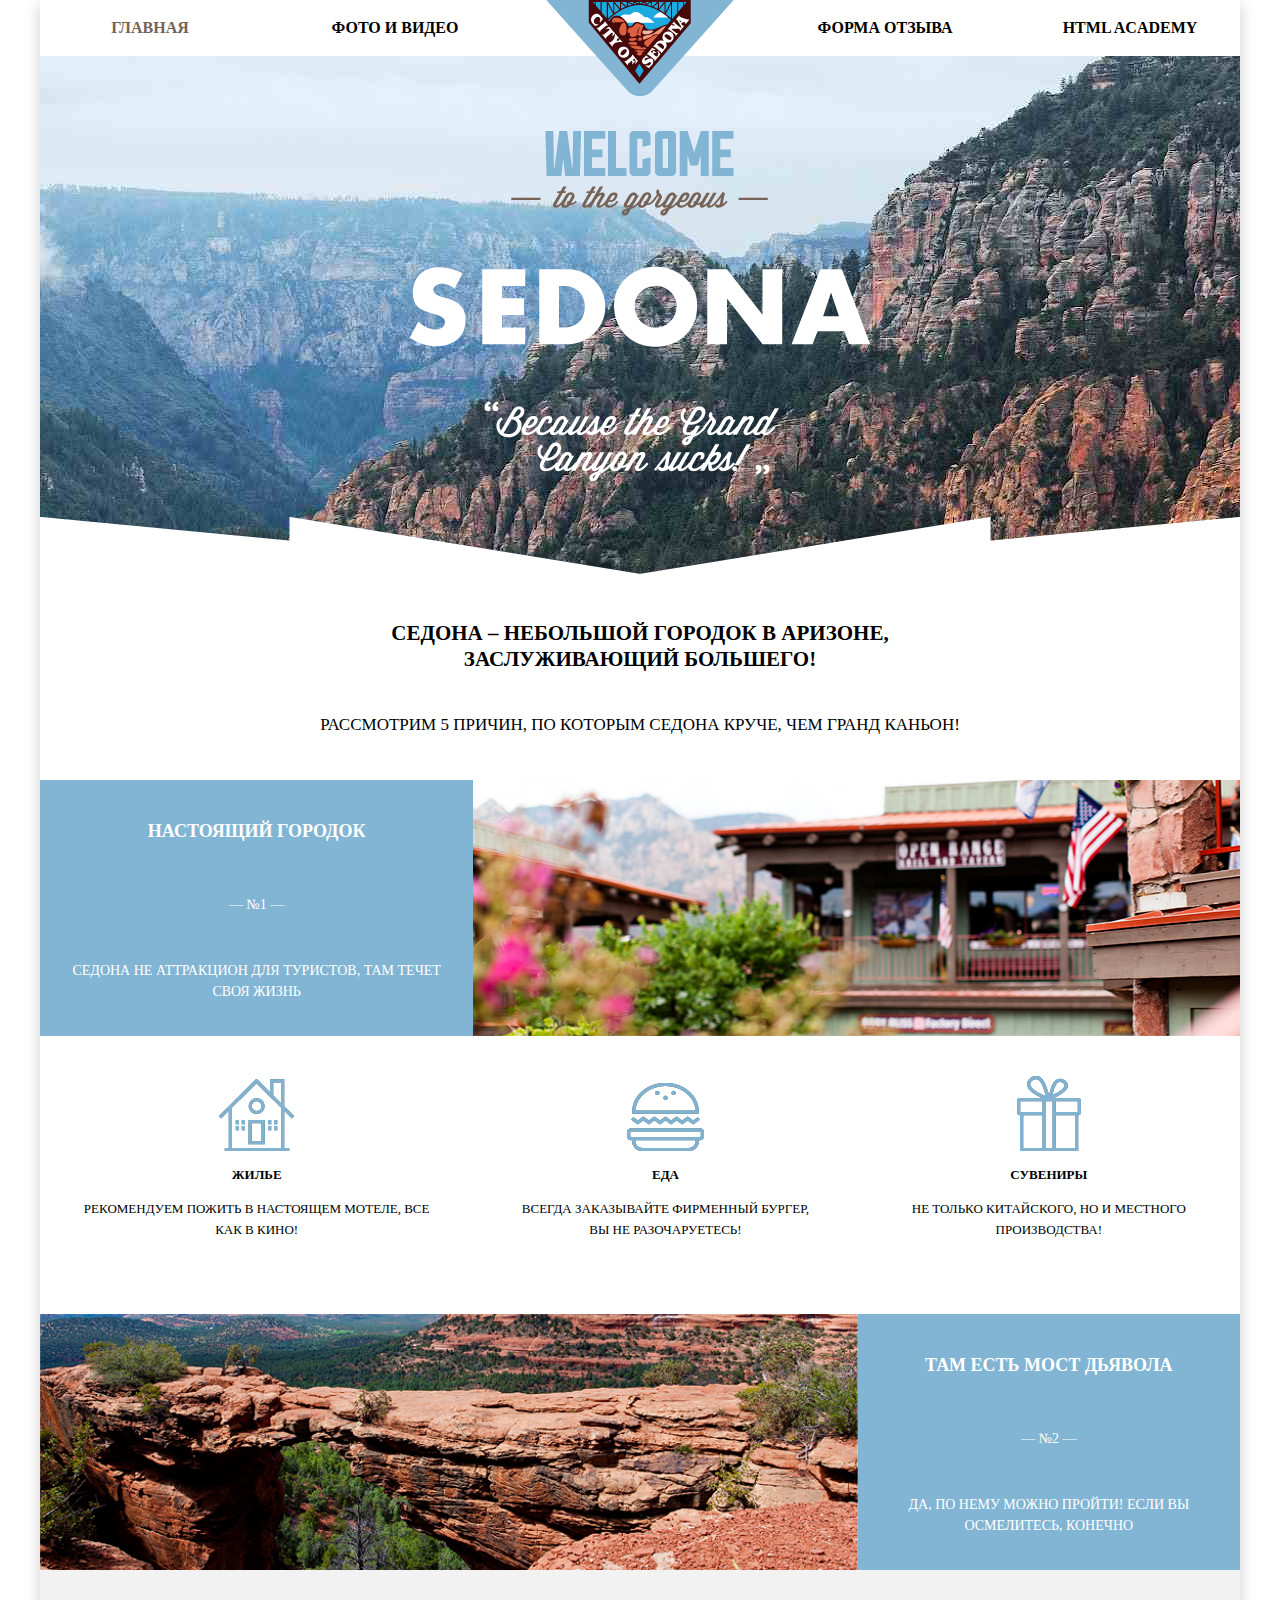
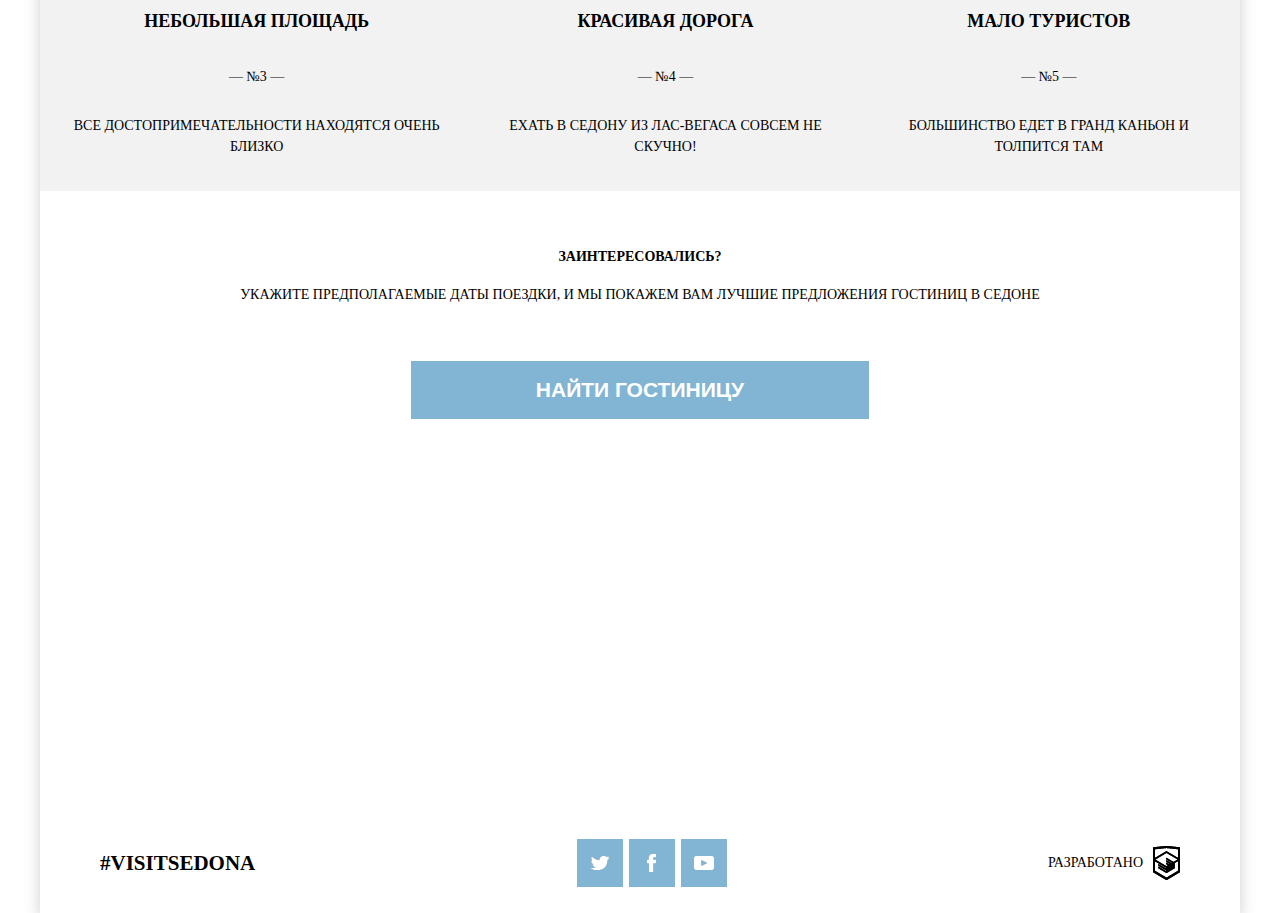
<file: site/index.html>
<!DOCTYPE html>
<html lang="ru">
<head>
    <meta charset="UTF-8">
    <title>Главная</title>
    <meta name="viewport" content="width=device-width,initial-scale=1">
    <link rel="stylesheet" href="styles/normalize.css">
    <link rel="stylesheet" href="styles/style.css">
</head>
<body>
    <div class="pageContainer">
        <header class="pageHeader">

            <h1 class="visuallyHidden">Седона</h1>

            <nav class="mainNav mainNav_closed mainNav_nojs">
                <button class="mainNav__toggle" type="button">Открыть меню</button>

                <ul class="mainNav__items">
                    <li class="mainNav__item mainNav__item_active">
                        <a class="mainNav__link">Главная</a>
                    </li>
                    <li class="mainNav__item">
                        <a class="mainNav__link" href="photovideo.html">Фото и видео</a>
                    </li>

                    <li class="mainNav__item_empty"></li>

                    <li class="mainNav__item">
                        <a class="mainNav__link" href="userform.html">Форма отзыва</a>
                    </li>
                    <li class="mainNav__item">
                        <a class="mainNav__link" href="https://htmlacademy.ru">HTML Academy</a>
                    </li>
                </ul>
            </nav>

            <div class="pageHeader__logo pageHeader__logo_decor">
                <picture>
                    <source media="(min-width: 1200px)" srcset="img/logotype-desktop.svg">
                    <img src="img/logotyle-mobile.svg" alt="Седона">
                </picture>
            </div>

            <div class="intro intro_index">
                <img class="intro__textSvg intro__textSvg_index" src="img/text-index.svg" width="282">
                <div class="intro__triangleSvg"></div>
            </div>

            <div class="mainTitle mainTitle_decor">
                <p class="mainTitle__title">Седона &ndash; небольшой городок в Аризоне, заслуживающий большего!</p>
                <p>Рассмотрим 5 причин, по которым Седона круче, чем Гранд Каньон!</p>
            </div>

        </header>


        <main class="pageMain">

            <div class="pageContent">

                <div class="reason__mobileDecorImg reason__mobileDecorImg_decor">
                    <!--<img src="img/white-triangle.png" width="320" height="37">-->
                    <!--<img src="img/intro-triangle.svg" width="">-->
                </div>

                <div class="reason reason_decor reason_blue reason_1">
                    <p class="reason__title">Настоящий городок</p>
                    <p>&mdash; &numero;1 &mdash;</p>
                    <p>Седона не аттракцион для туристов, там течет своя жизнь</p>
                </div>

                <div class="photoCity"></div>


                <div class="advantage advantage_house">
                    <img class="advantage__img" src="img/icon-house.svg" alt="Жилье" width="39" height="37">
                    <div class="advantage__desc">
                        <p class="advantage__title">Жилье</p>
                        <p class="advantage__text">Рекомендуем пожить в настоящем мотеле, все как в кино!</p>
                    </div>
                </div>

                <div class="advantage advantage_food">
                    <img class="advantage__img" src="img/icon-burger.svg" alt="Еда" width="40" height="35">
                    <div class="advantage__desc">
                        <p class="advantage__title">Еда</p>
                        <p class="advantage__text">Всегда заказывайте фирменный бургер, вы не разочаруетесь!</p>
                    </div>
                </div>

                <div class="advantage advantage_souvenirs">
                    <img class="advantage__img" src="img/icon-gift.svg" alt="Сувениры" width="32" height="38">
                    <div class="advantage__desc">
                        <p class="advantage__title">Сувениры</p>
                        <p class="advantage__text">Не только китайского, но и местного производства!</p>
                    </div>
                </div>


                <div class="reason reason_decor reason_blue reason_2">
                    <p class="reason__title">Там есть мост дьявола</p>
                    <p class="reason__number">&mdash; &numero;2 &mdash;</p>
                    <p class="reason__text">Да, по нему можно пройти! Если вы осмелитесь, конечно</p>
                </div>

                <div class="photoNature"></div>

                <div class="reason reason_decor reason_grey reason_3">
                    <p class="reason__title">Небольшая площадь</p>
                    <p class="reason__number">&mdash; &numero;3 &mdash;</p>
                    <p class="reason__text">Все достопримечательности находятся очень близко</p>
                </div>

                <div class="reason reason_decor reason_grey reason_4">
                    <p class="reason__title">Красивая дорога</p>
                    <p class="reason__number">&mdash; &numero;4 &mdash;</p>
                    <p class="reason__text">Ехать в Седону из Лас-Вегаса совсем не скучно!</p>
                </div>

                <div class="reason reason_decor reason_grey reason_5">
                    <p class="reason__title">Мало туристов</p>
                    <p class="reason__number">&mdash; &numero;5 &mdash;</p>
                    <p class="reason__text">Большинство едет в Гранд Каньон и толпится там</p>
                </div>

            </div>

            <div class="searchHotel">
                <div class="searchHotelDesc">
                    <p class="searchHotelDesc__title">Заинтересовались?</p>
                    <p>Укажите предполагаемые даты поездки, и мы покажем вам лучшие предложения гостиниц в Седоне</p>
                </div>

                <button class="btn btn_searchHotel">Найти гостиницу</button>

                <div class="sedonaMap">
                    <iframe src="https://www.google.com/maps/embed?pb=!1m18!1m12!1m3!1d419485.0945274614!2d-112.07349102618355!3d34.7750526996172!2m3!1f0!2f0!3f0!3m2!1i1024!2i768!4f13.1!3m3!1m2!1s0x872da132f942b00d%3A0x5548c523fa6c8efd!2sSedona%2C+AZ+86336%2C+USA!5e0!3m2!1sen!2sru!4v1525953535114" width="320" height="350" frameborder="0" style="border:0" allowfullscreen></iframe>
                </div>

            </div>

        </main>


        <footer class="pageFooter">
            <a class="visitsedonaHashtag" href="#">#visitsedona</a>

            <div class="social">
                <a class="socialLink socialLink_twitter" href="http://twitter.com">twitter</a>
                <a class="socialLink socialLink_facebook" href="https://www.facebook.com">facebook</a>
                <a class="socialLink socialLink_youtube" href="https://www.youtube.com/">youtube</a>
            </div>

            <div class="footerMadeBy">
                <p class="footerMadeBy__text">Разработано</p>

                <svg class="footerMadeBy__logo" xmlns="http://www.w3.org/2000/svg"
                     xmlns:xlink="http://www.w3.org/1999/xlink"
                     width="27px" height="34px" viewBox="0 0 27 34">
                    <filter filterUnits="objectBoundingBox" x="0.00" y="0.00" width="100.00" height="100.00" id="filter0">
                        <feFlood flood-color="rgb(0,0,0)" result="coFloodOut1"/>
                        <feComposite in="coFloodOut1" in2="SourceAlpha" operator="in" result="coOverlay1"/>
                        <feBlend in="coOverlay1" in2="SourceGraphic" mode="normal" result="colorOverlay1"/>
                    </filter>

                    <filter filterUnits="objectBoundingBox" x="0.00" y="0.00" width="100.00" height="100.00" id="filterHover">
                        <feFlood flood-color="rgb(130,181,211)" result="coFloodOut1"/>
                        <feComposite in="coFloodOut1" in2="SourceAlpha" operator="in" result="coOverlay1"/>
                        <feBlend in="coOverlay1" in2="SourceGraphic" mode="normal" result="colorOverlay1"/>
                    </filter>
                    <filter filterUnits="objectBoundingBox" x="0.00" y="0.00" width="100.00" height="100.00" id="filterDown">
                        <feFlood flood-color="rgb(220,220,220)" result="coFloodOut1"/>
                        <feComposite in="coFloodOut1" in2="SourceAlpha" operator="in" result="coOverlay1"/>
                        <feBlend in="coOverlay1" in2="SourceGraphic" mode="normal" result="colorOverlay1"/>
                    </filter>

                    <image x="0" y="0" width="27" height="34" filter="url(#filter0)" xlink:href="[data-uri]" />
                </svg>
            </div>
        </footer>

    </div>


    <!-- script for open/close mobile menu -->
    <script>
        var navMain = document.querySelector('.mainNav');
        var navToggle = document.querySelector('.mainNav__toggle');

        navMain.classList.remove('mainNav_nojs');

        navToggle.addEventListener('click', function() {
            if (navMain.classList.contains('mainNav_closed')) {
                navMain.classList.remove('mainNav_closed');
                navMain.classList.add('mainNav_opened');
            } else {
                navMain.classList.add('mainNav_closed');
                navMain.classList.remove('mainNav_opened');
            }
        });
    </script>

</body>
</html>
</file>
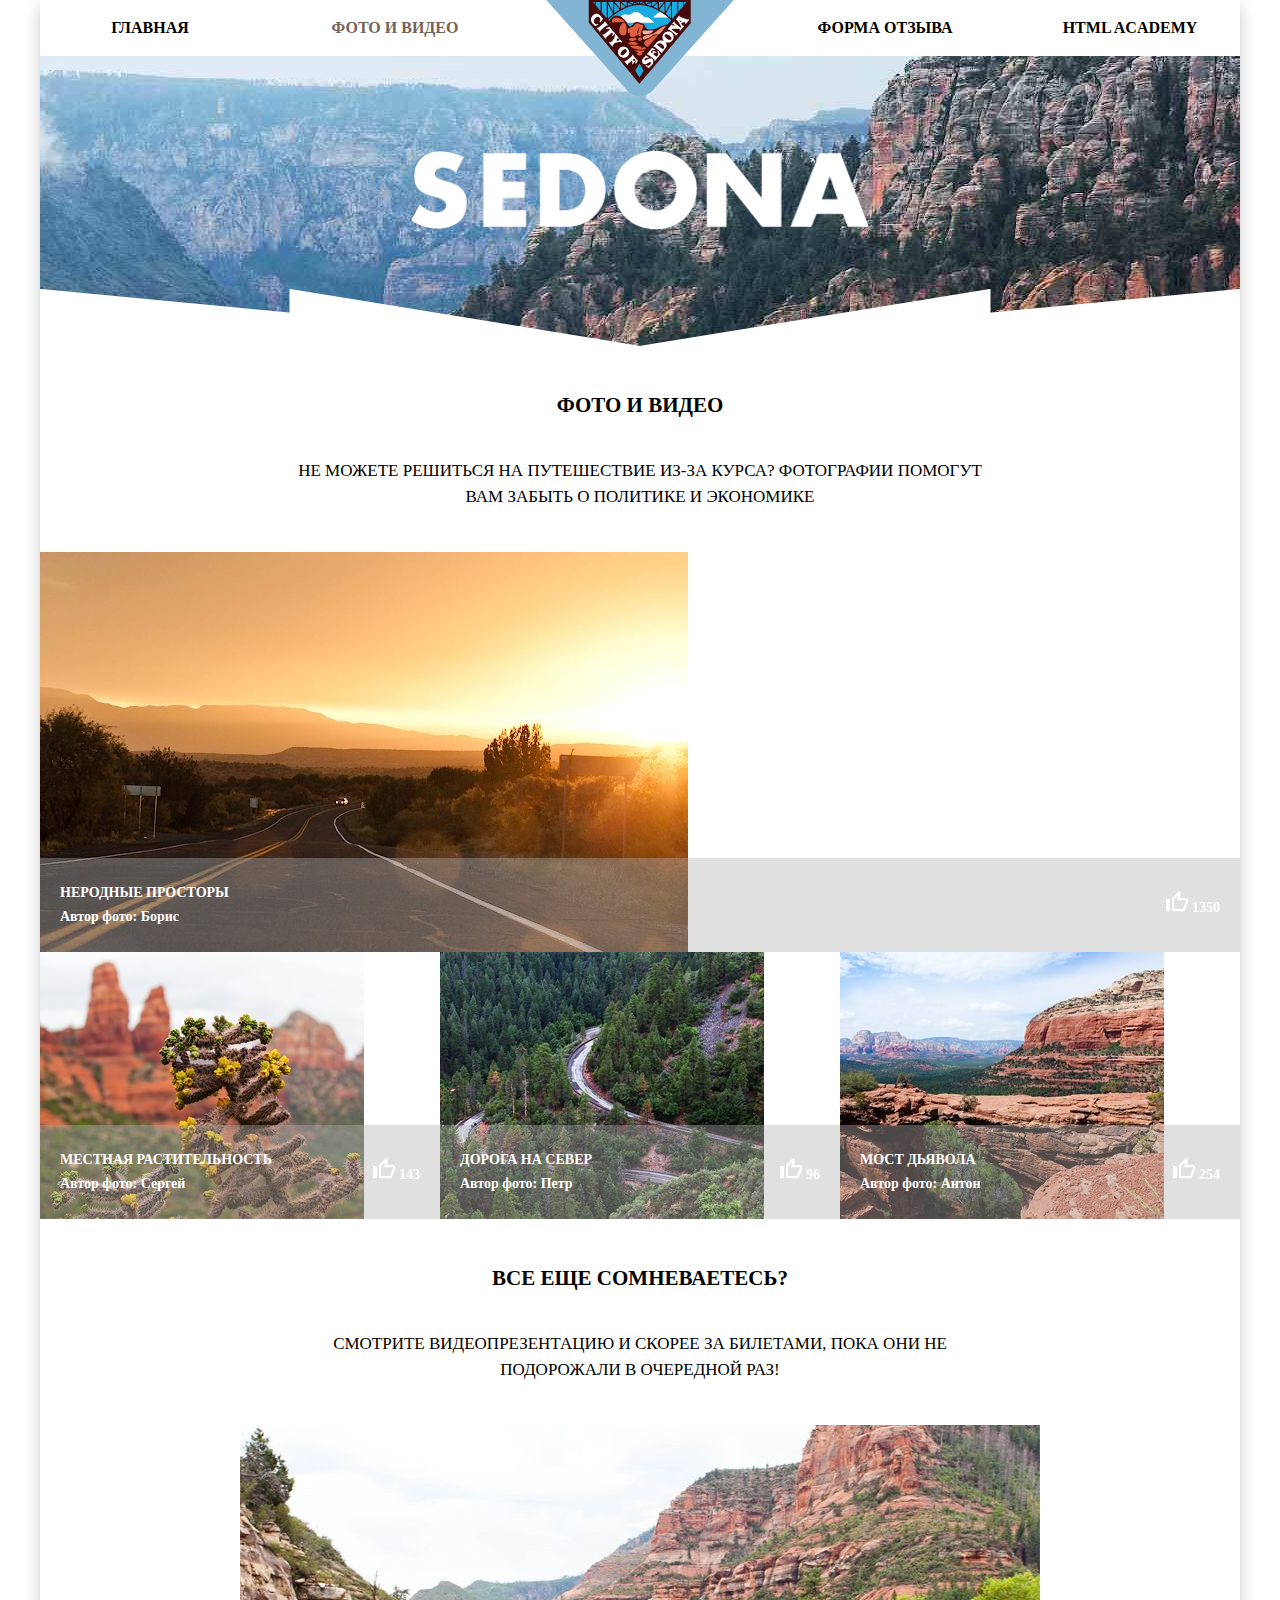
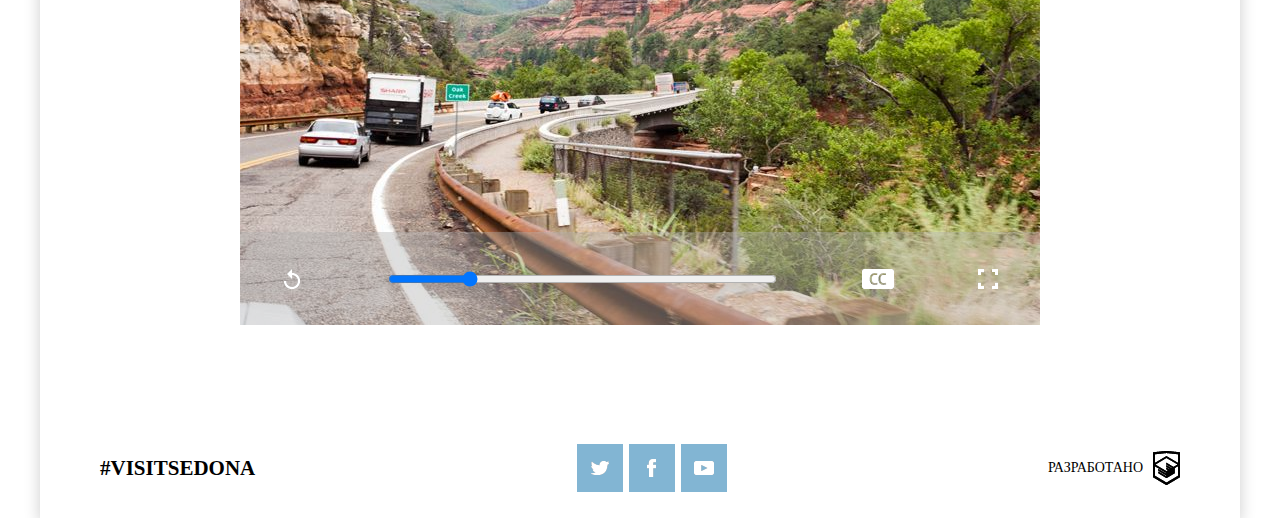
<file: site/photovideo.html>
<!DOCTYPE html>
<html lang="ru">
<head>
    <meta charset="UTF-8">
    <title>Фото и видео</title>
    <meta name="viewport" content="width=device-width,initial-scale=1">
    <link rel="stylesheet" href="styles/normalize.css">
    <link rel="stylesheet" href="styles/style.css">
</head>
<body>
<div class="pageContainer">
    <header class="pageHeader">

        <h1 class="visuallyHidden">Фото и видео Седона</h1>

        <nav class="mainNav mainNav_opened mainNav_nojs">
            <button class="mainNav__toggle" type="button">Открыть меню</button>

            <ul class="mainNav__items">
                <li class="mainNav__item">
                    <a class="mainNav__link" href="index.html">Главная</a>
                </li>
                <li class="mainNav__item mainNav__item_active">
                    <a class="mainNav__link">Фото и видео</a>
                </li>

                <li class="mainNav__item_empty"></li>

                <li class="mainNav__item">
                    <a class="mainNav__link" href="userform.html">Форма отзыва</a>
                </li>
                <li class="mainNav__item">
                    <a class="mainNav__link" href="https://htmlacademy.ru">HTML Academy</a>
                </li>
            </ul>
        </nav>

        <div class="pageHeader__logo pageHeader__logo_decor">
            <picture>
                <source media="(min-width: 1200px)" srcset="img/logotype-desktop.svg">
                <img src="img/logotyle-mobile.svg" alt="Седона">
            </picture>
        </div>

        <div class="intro intro_otherPages">
            <img class="intro__textSvg intro__textSvg_otherPages" src="img/text-sedona.svg" width="229">
            <div class="intro__triangleSvg"></div>
        </div>

        <div class="mainTitle mainTitle_decor">
            <p class="mainTitle__title">Фото и видео</p>
            <p>Не можете решиться на путешествие из-за курса? Фотографии помогут вам забыть о политике и экономике</p>
        </div>

    </header>


    <main class="pageMain">

        <div class="photoSet">

            <div class="photoExemplar photoExemplar_large">
                <div class="photoExemplar__photo photoExemplar__photo_large">
                    <picture class="photoExemplar__photo">
                        <source media="(min-width: 768px)" srcset="img/photo-1-tablet.jpg">
                        <source media="(min-width: 1200px)" srcset="img/photo-1-desktop.jpg">
                        <img src="img/photo-1-mobile.jpg" alt="">
                    </picture>
                </div>
                <div class="photoExemplar__info">
                    <div>
                        <p class="photoExemplar__title">Неродные просторы</p>
                        <p class="photoExemplar__author">Автор фото: Борис</p>
                    </div>
                    <div class="photoExemplar__likes">
                        <picture>
                            <source media="(min-width: 1200px)" srcset="img/like-icon.svg">
                            <img src="img/like-icon-grey.svg" alt="">
                        </picture>

                        1350
                    </div>
                </div>
            </div>

            <div class="photoExemplar">
                <div class="photoExemplar__photo">
                    <picture class="photoExemplar__photo">
                        <source media="(min-width: 768px)" srcset="img/photo-2-tablet.jpg">
                        <source media="(min-width: 1200px)" srcset="img/photo-2-desktop.jpg">
                        <img src="img/photo-2-mobile.jpg" alt="">
                    </picture>
                </div>
                <div class="photoExemplar__info">
                    <div>
                        <p class="photoExemplar__title">Местная растительность</p>
                        <p class="photoExemplar__author">Автор фото: Сергей</p>
                    </div>
                    <div class="photoExemplar__likes">
                        <picture>
                            <source media="(min-width: 1200px)" srcset="img/like-icon.svg">
                            <img src="img/like-icon-grey.svg" alt="">
                        </picture>
                        143
                    </div>
                </div>
            </div>

            <div class="photoExemplar">
                <div class="photoExemplar__photo">
                    <picture class="photoExemplar__photo">
                        <source media="(min-width: 768px)" srcset="img/photo-3-tablet.jpg">
                        <source media="(min-width: 1200px)" srcset="img/photo-3-desktop.jpg">
                        <img src="img/photo-3-mobile.jpg" alt="">
                    </picture>
                </div>
                <div class="photoExemplar__info">
                    <div>
                        <p class="photoExemplar__title">Дорога на север</p>
                        <p class="photoExemplar__author">Автор фото: Петр</p>
                    </div>
                    <div class="photoExemplar__likes">
                        <picture>
                            <source media="(min-width: 1200px)" srcset="img/like-icon.svg">
                            <img src="img/like-icon-grey.svg" alt="">
                        </picture>
                        96
                    </div>
                </div>
            </div>

            <div class="photoExemplar">
                <div class="photoExemplar__photo">
                    <picture class="photoExemplar__photo">
                        <source media="(min-width: 768px)" srcset="img/photo-4-tablet.jpg">
                        <source media="(min-width: 1200px)" srcset="img/photo-4-desktop.jpg">
                        <img src="img/photo-4-mobile.jpg" alt="">
                    </picture>
                </div>
                <div class="photoExemplar__info">
                    <div>
                        <p class="photoExemplar__title">Мост дьявола</p>
                        <p class="photoExemplar__author">Автор фото: Антон</p>
                    </div>
                    <div class="photoExemplar__likes">
                        <picture>
                            <source media="(min-width: 1200px)" srcset="img/like-icon.svg">
                            <img src="img/like-icon-grey.svg" alt="">
                        </picture>
                        254
                    </div>
                </div>
            </div>

        </div>

        <div class="seeVideo">
            <div class="mainTitle mainTitle_decor">
                <p class="mainTitle__title">Все еще сомневаетесь?</p>
                <p>Смотрите видеопрезентацию и скорее за билетами, пока они не подорожали в очередной раз!</p>
            </div>

            <div class="videoPresentation">
                <div class="videoPresentation__video">
                    <video src="" width="320" height="201" poster="img/video-desktop.jpg"></video>
                </div>

                <div class="videoControls videoControls_decor">
                    <input class="videoControls__bar" type="range" id="volumeBar" min="0" max="1" step="0.1" value="0.2">
                    <button class="videoControls__button videoControls__button_replay" type="button" id="replay"></button>
                    <button class="videoControls__button videoControls__button_subtitles" type="button" id="subtitles"></button>
                    <button class="videoControls__button videoControls__button_fullscreen" type="button" id="fullscreen"></button>
                </div>
            </div>

        </div>

    </main>


    <footer class="pageFooter">
        <a class="visitsedonaHashtag" href="#">#visitsedona</a>

        <div class="social">
            <a class="socialLink socialLink_twitter" href="http://twitter.com">twitter</a>
            <a class="socialLink socialLink_facebook" href="https://www.facebook.com">facebook</a>
            <a class="socialLink socialLink_youtube" href="https://www.youtube.com/">youtube</a>
        </div>

        <div class="footerMadeBy">
            <p class="footerMadeBy__text">Разработано</p>

            <svg class="footerMadeBy__logo" xmlns="http://www.w3.org/2000/svg"
                 xmlns:xlink="http://www.w3.org/1999/xlink"
                 width="27px" height="34px" viewBox="0 0 27 34">
                <filter filterUnits="objectBoundingBox" x="0.00" y="0.00" width="100.00" height="100.00" id="filter0">
                    <feFlood flood-color="rgb(0,0,0)" result="coFloodOut1"/>
                    <feComposite in="coFloodOut1" in2="SourceAlpha" operator="in" result="coOverlay1"/>
                    <feBlend in="coOverlay1" in2="SourceGraphic" mode="normal" result="colorOverlay1"/>
                </filter>

                <filter filterUnits="objectBoundingBox" x="0.00" y="0.00" width="100.00" height="100.00" id="filterHover">
                    <feFlood flood-color="rgb(130,181,211)" result="coFloodOut1"/>
                    <feComposite in="coFloodOut1" in2="SourceAlpha" operator="in" result="coOverlay1"/>
                    <feBlend in="coOverlay1" in2="SourceGraphic" mode="normal" result="colorOverlay1"/>
                </filter>
                <filter filterUnits="objectBoundingBox" x="0.00" y="0.00" width="100.00" height="100.00" id="filterDown">
                    <feFlood flood-color="rgb(220,220,220)" result="coFloodOut1"/>
                    <feComposite in="coFloodOut1" in2="SourceAlpha" operator="in" result="coOverlay1"/>
                    <feBlend in="coOverlay1" in2="SourceGraphic" mode="normal" result="colorOverlay1"/>
                </filter>

                <image x="0" y="0" width="27" height="34" filter="url(#filter0)" xlink:href="[data-uri]" />
            </svg>
        </div>
    </footer>

</div>


<!-- script for open/close mobile menu -->
<script>
    var navMain = document.querySelector('.mainNav');
    var navToggle = document.querySelector('.mainNav__toggle');

    navMain.classList.remove('mainNav_nojs');

    navToggle.addEventListener('click', function() {
        if (navMain.classList.contains('mainNav_closed')) {
            navMain.classList.remove('mainNav_closed');
            navMain.classList.add('mainNav_opened');
        } else {
            navMain.classList.add('mainNav_closed');
            navMain.classList.remove('mainNav_opened');
        }
    });
</script>

</body>
</html>
</file>
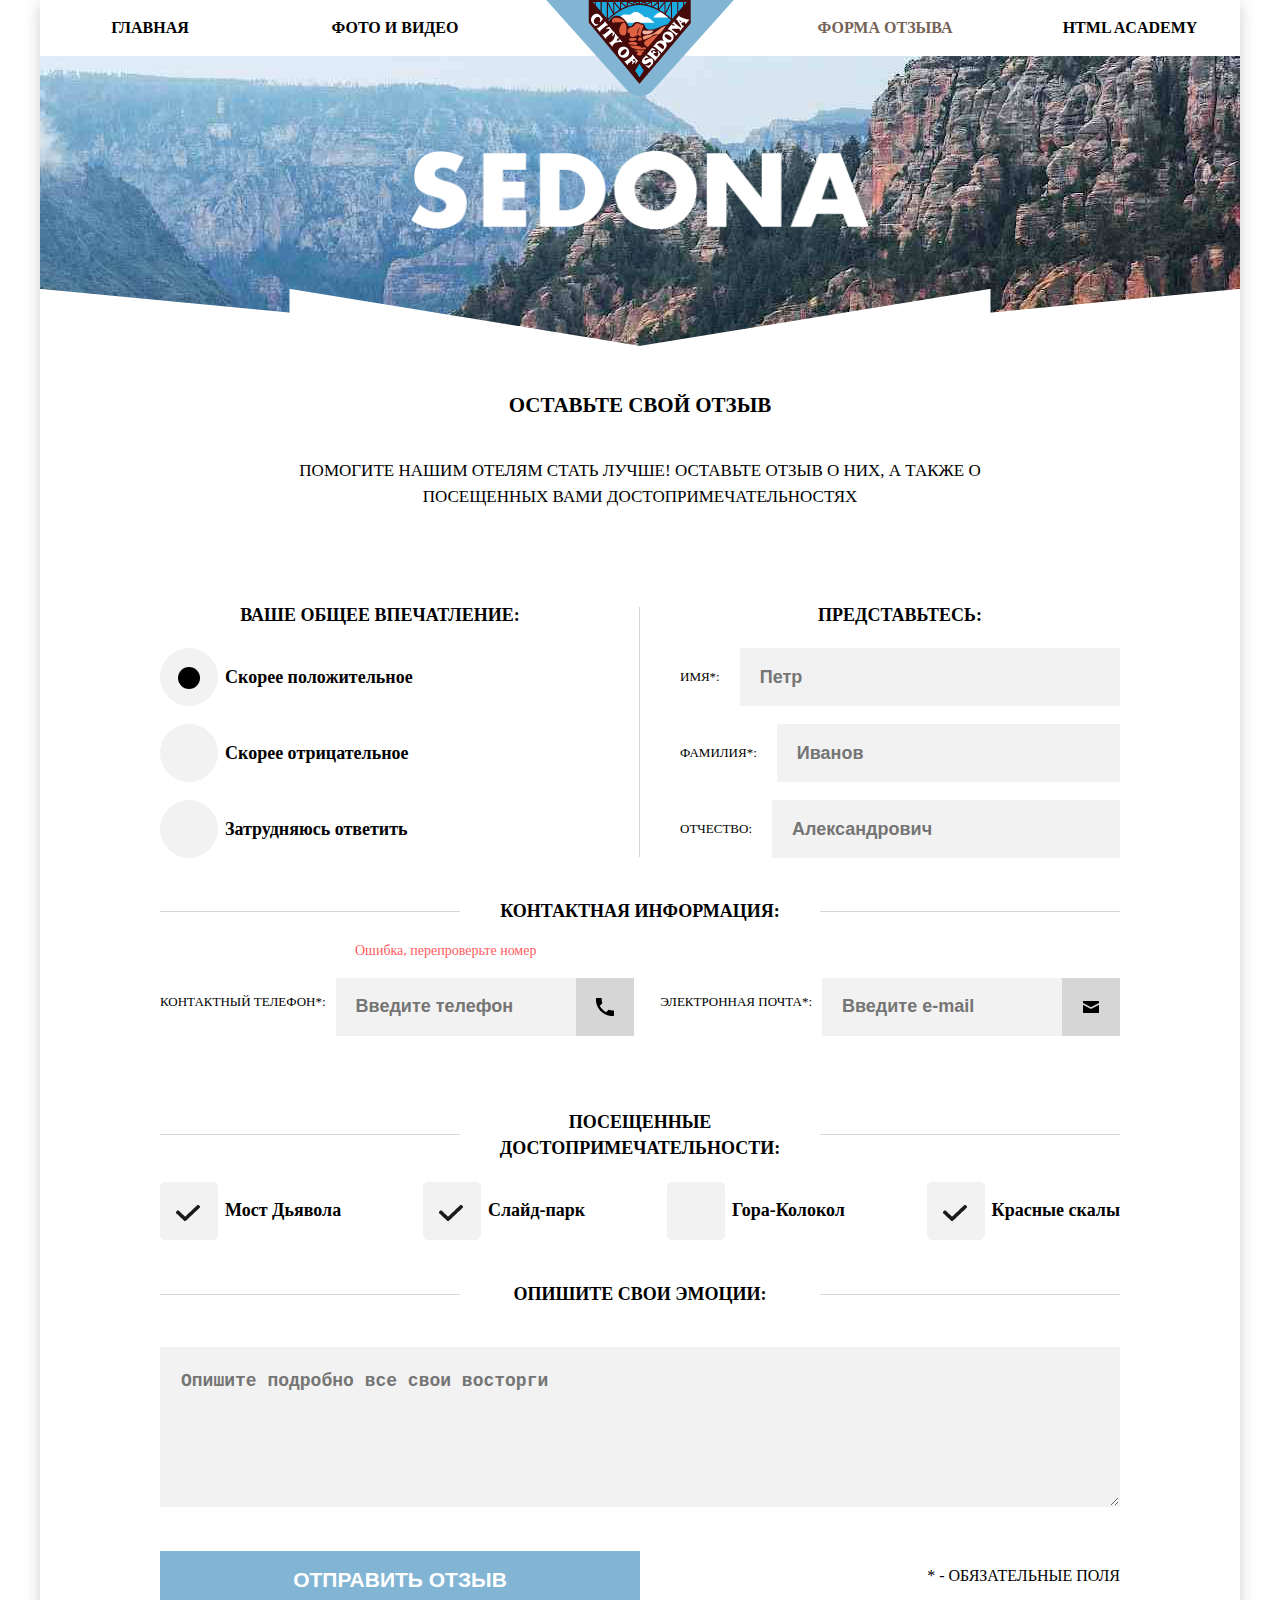
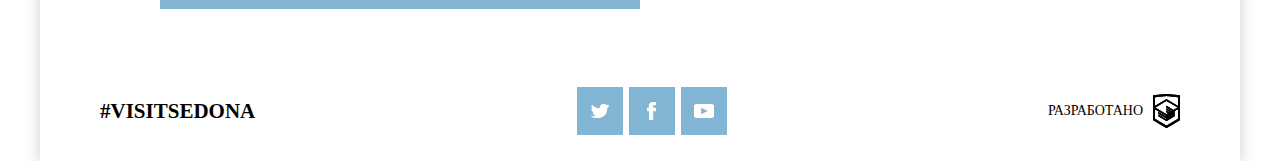
<file: site/userform.html>
<!DOCTYPE html>
<html lang="ru">
<head>
    <meta charset="UTF-8">
    <title>Форма отзыва</title>
    <meta name="viewport" content="width=device-width,initial-scale=1">
    <link rel="stylesheet" href="styles/normalize.css">
    <link rel="stylesheet" href="styles/style.css">
</head>
<body>
<div class="pageContainer">
    <header class="pageHeader">

        <nav class="mainNav mainNav_opened mainNav_nojs">
            <button class="mainNav__toggle" type="button">Открыть меню</button>

            <ul class="mainNav__items">
                <li class="mainNav__item">
                    <a class="mainNav__link" href="index.html">Главная</a>
                </li>
                <li class="mainNav__item">
                    <a class="mainNav__link" href="photovideo.html">Фото и видео</a>
                </li>

                <li class="mainNav__item_empty"></li>

                <li class="mainNav__item mainNav__item_active">
                    <a class="mainNav__link">Форма отзыва</a>
                </li>
                <li class="mainNav__item">
                    <a class="mainNav__link" href="https://htmlacademy.ru">HTML Academy</a>
                </li>
            </ul>
        </nav>

        <div class="pageHeader__logo pageHeader__logo_decor">
            <picture>
                <source media="(min-width: 1200px)" srcset="img/logotype-desktop.svg">
                <img src="img/logotyle-mobile.svg" alt="Седона">
            </picture>
        </div>

        <div class="intro intro_otherPages">
            <img class="intro__textSvg intro__textSvg_otherPages" src="img/text-sedona.svg" width="229">
            <div class="intro__triangleSvg"></div>
        </div>

        <div class="mainTitle mainTitle_decor">
            <p class="mainTitle__title">Оставьте свой отзыв</p>
            <p>Помогите нашим отелям стать лучше! Оставьте отзыв о них, а также о посещенных вами достопримечательностях</p>
        </div>

    </header>


    <main class="pageMain">

        <form class="userForm" action="" method="post">
            <div class="userForm__section userForm__section_userName">
                <p class="userForm__caption">Представьтесь:</p>

                <ul class="formSectionWrapper formSectionWrapper_userName">
                    <li class="formSectionWrapper__item">
                        <label class="userForm__label userForm__label_userName" for="userName">Имя*:</label>
                        <input class="userForm__inputText" type="text" placeholder="Петр" id="userName">
                    </li>

                    <li class="formSectionWrapper__item">
                        <label class="userForm__label userForm__label_userName" for="userSurname">Фамилия*:</label>
                        <input class="userForm__inputText" type="text" placeholder="Иванов" id="userSurname">
                    </li>

                    <li class="formSectionWrapper__item">
                        <label class="userForm__label userForm__label_userName" for="userPatronymic">Отчество:</label>
                        <input class="userForm__inputText" type="text" placeholder="Александрович" id="userPatronymic">
                    </li>
                </ul>

            </div>

            <div class="userForm__section userForm__section_contacts">
                <p class="userForm__caption">Контактная информация:</p>

                <ul class="formSectionWrapper formSectionWrapper_contacts">
                    <li class="formSectionWrapper__item">
                        <label class="userForm__label userForm__label_contacts" for="userPhone">Контактный телефон*:</label>

                        <div class="inputTextWithSign">
                            <input class="userForm__inputText userForm__inputText_userPhone" name="userPhone" type="text" placeholder="Введите телефон" id="userPhone">
                            <div class="inputTextWithSign__sign inputTextWithSign__sign_userPhone"></div>
                        </div>

                        <div class="errorMessage">
                            Ошибка, перепроверьте номер
                        </div>
                    </li>

                    <li class="formSectionWrapper__item">
                        <label class="userForm__label userForm__label_contacts" for="useremail">Электронная почта*:</label>

                        <div class="inputTextWithSign">
                            <input class="userForm__inputText userForm__inputText_userEmail" name="userEmail" type="email" placeholder="Введите e-mail" id="useremail">
                            <div class="inputTextWithSign__sign inputTextWithSign__sign_userEmail"></div>
                        </div>
                    </li>
                </ul>

            </div>

            <div class="userForm__section userForm__section_feelings">
                <p class="userForm__caption">Ваше общее впечатление:</p>

                <ul class="formSectionWrapper formSectionWrapper_feelings">
                    <li class="formSectionWrapper__item">
                        <input class="userForm__radio" type="radio" name="feeling" value="positive" id="feelingPositive" checked>
                        <label class="userForm__valueLabel" for="feelingPositive">Скорее положительное</label>
                    </li>

                    <li class="formSectionWrapper__item">
                        <input class="userForm__radio" type="radio" name="feeling" value="negative" id="feelingNegative">
                        <label class="userForm__valueLabel" for="feelingNegative">Скорее отрицательное</label>
                    </li>

                    <li class="formSectionWrapper__item">
                        <input class="userForm__radio" type="radio" name="feeling" value="unknown" id="feelingUnknown">
                        <label class="userForm__valueLabel" for="feelingUnknown">Затрудняюсь ответить</label>
                    </li>
                </ul>

            </div>

            <div class="userForm__section userForm__section_visitedPoints">
                <p class="userForm__caption">Посещенные достопримечательности:</p>

                <ul class="formSectionWrapper formSectionWrapper_visitedPoints">
                    <li class="formSectionWrapper__item">
                        <input class="userForm__checkbox" type="checkbox" id="sight1" name="sight" value="1" checked>
                        <label class="userForm__valueLabel" for="sight1"><span></span>Мост Дьявола</label>
                    </li>

                    <li class="formSectionWrapper__item">
                        <input class="userForm__checkbox" type="checkbox" id="sight2" name="sight" value="2" checked>
                        <label class="userForm__valueLabel" for="sight2"><span></span>Слайд-парк</label>
                    </li>

                    <li class="formSectionWrapper__item">
                        <input class="userForm__checkbox" type="checkbox" id="sight3" name="sight" value="3">
                        <label class="userForm__valueLabel" for="sight3"><span></span>Гора-Колокол</label>
                    </li>

                    <li class="formSectionWrapper__item">
                        <input class="userForm__checkbox" type="checkbox" id="sight4" name="sight" value="4" checked>
                        <label class="userForm__valueLabel" for="sight4"><span></span>Красные скалы</label>
                    </li>
                </ul>

            </div>

            <div class="userForm__section userForm__section_summary">
                <p class="userForm__caption">Опишите свои эмоции:</p>
                <textarea class="userForm__inputTextArea" name="summaryText" placeholder="Опишите подробно все свои восторги"></textarea>
            </div>

            <div class="userForm__section userForm__section_sendBtn">
                <button class="btn btn_sendReview">Отправить отзыв</button>

                <p class="userForm__sendReviewComment">* - обязательные поля</p>
            </div>

            <div class="formPopUpMessage formPopUpMessage_failure formPopUpMessage_hidden">
                <p class="formPopUpMessage__title">Что-то пошло не так!</p>
                <p>Проверьте поля, выделенные красным, скорее всего вы забыли их заполнить</p>
                <button class="btn btn_formPopUp btn_formPopUpOk">Ok</button>
            </div>

            <div class="formPopUpMessage formPopUpMessage_success formPopUpMessage_hidden">
                <div class="formPopUpMessage__infoMessage">
                    <p class="formPopUpMessage__title">Ваш отзыв отправлен!</p>
                    <p>Спасибо за ваше участие, ваш отзыв уже поступил к нам. В ближайшее время мы опубликуем его на сайте.</p>
                </div>

                <div class="formPopUpMessage__blockWithBtn">
                    <button class="btn btn_formPopUp">Закрыть окно</button>
                </div>
            </div>
        </form>

    </main>


    <footer class="pageFooter">
        <a class="visitsedonaHashtag" href="#">#visitsedona</a>

        <div class="social">
            <a class="socialLink socialLink_twitter" href="http://twitter.com">twitter</a>
            <a class="socialLink socialLink_facebook" href="https://www.facebook.com">facebook</a>
            <a class="socialLink socialLink_youtube" href="https://www.youtube.com/">youtube</a>
        </div>

        <div class="footerMadeBy">
            <p class="footerMadeBy__text">Разработано</p>

            <svg class="footerMadeBy__logo" xmlns="http://www.w3.org/2000/svg"
                 xmlns:xlink="http://www.w3.org/1999/xlink"
                 width="27px" height="34px" viewBox="0 0 27 34">
                <filter filterUnits="objectBoundingBox" x="0.00" y="0.00" width="100.00" height="100.00" id="filter0">
                    <feFlood flood-color="rgb(0,0,0)" result="coFloodOut1"/>
                    <feComposite in="coFloodOut1" in2="SourceAlpha" operator="in" result="coOverlay1"/>
                    <feBlend in="coOverlay1" in2="SourceGraphic" mode="normal" result="colorOverlay1"/>
                </filter>

                <filter filterUnits="objectBoundingBox" x="0.00" y="0.00" width="100.00" height="100.00" id="filterHover">
                    <feFlood flood-color="rgb(130,181,211)" result="coFloodOut1"/>
                    <feComposite in="coFloodOut1" in2="SourceAlpha" operator="in" result="coOverlay1"/>
                    <feBlend in="coOverlay1" in2="SourceGraphic" mode="normal" result="colorOverlay1"/>
                </filter>
                <filter filterUnits="objectBoundingBox" x="0.00" y="0.00" width="100.00" height="100.00" id="filterDown">
                    <feFlood flood-color="rgb(220,220,220)" result="coFloodOut1"/>
                    <feComposite in="coFloodOut1" in2="SourceAlpha" operator="in" result="coOverlay1"/>
                    <feBlend in="coOverlay1" in2="SourceGraphic" mode="normal" result="colorOverlay1"/>
                </filter>

                <image x="0" y="0" width="27" height="34" filter="url(#filter0)" xlink:href="[data-uri]" />
            </svg>
        </div>
    </footer>

</div>


<!-- script for open/close mobile menu -->
<script>
    var navMain = document.querySelector('.mainNav');
    var navToggle = document.querySelector('.mainNav__toggle');

    navMain.classList.remove('mainNav_nojs');

    navToggle.addEventListener('click', function() {
        if (navMain.classList.contains('mainNav_closed')) {
            navMain.classList.remove('mainNav_closed');
            navMain.classList.add('mainNav_opened');
        } else {
            navMain.classList.add('mainNav_closed');
            navMain.classList.remove('mainNav_opened');
        }
    });
</script>

</body>
</html>
</file>
<file: site/styles/style.css>
.pageContainer {
  box-shadow: 0px 5px 15px 0px rgba(0, 1, 1, 0.2);
  width: auto;
  margin: 0 auto;
}
@media (min-width: 1200px) {
  .pageContainer {
    width: 1200px;
  }
}
.mainNav {
  position: relative;
  min-width: 320px;
  min-height: 50px;
  margin: 0 auto;
}
@media (min-width: 768px) {
  .mainNav {
    width: auto;
    min-height: 56px;
  }
}
@media (max-width: 767px) {
  .mainNav_closed {
    min-height: 0;
  }
}
.mainNav__items {
  list-style: none;
  padding: 0;
  margin: 0;
}
@media (min-width: 768px) {
  .mainNav__items {
    display: flex;
    justify-content: space-between;
    margin: 0 20px;
  }
}
@media (min-width: 1200px) {
  .mainNav__items {
    margin: 0 40px;
  }
}
@media (max-width: 767px) {
  .mainNav_closed .mainNav__item {
    display: none;
  }
}
@media (max-width: 767px) {
  .mainNav_nojs .mainNav__items {
    display: block;
  }
}
.mainNav__item {
  text-align: center;
  background: #82b5d3;
  box-shadow: 0px 1px 0px 0px rgba(1, 1, 1, 0.2);
}
@media (min-width: 768px) {
  .mainNav__item {
    display: inline-block;
    background: none;
    box-shadow: none;
    min-width: 140px;
  }
}
@media (max-width: 767px) {
  .mainNav__item:hover {
    background: #77a9c7;
  }
}
@media (max-width: 767px) {
  .mainNav__item:active:hover {
    background: #5397bf;
  }
}
.mainNav__item_empty {
  display: none;
}
@media (min-width: 768px) {
  .mainNav__item_empty {
    display: block;
    width: 140px;
  }
}
.mainNav__link {
  text-decoration: none;
  text-transform: uppercase;
  color: #ffffff;
  font-size: 16px;
  font-weight: 700;
  line-height: 56px;
}
@media (min-width: 768px) {
  .mainNav__link {
    color: #000000;
  }
}
@media (min-width: 768px) {
  .mainNav__link:hover {
    color: #81b3d2;
  }
}
@media (min-width: 768px) {
  .mainNav__link:active:hover {
    color: #b2b2b2;
  }
}
@media (min-width: 768px) {
  .mainNav__item_active .mainNav__link {
    color: #766357;
  }
}
@media (min-width: 768px) {
  .mainNav__item_active .mainNav__link:hover {
    color: #5f4d41;
  }
}
@media (min-width: 768px) {
  .mainNav__item_active .mainNav__link:active:hover {
    color: #d8d3cf;
  }
}
.mainNav__toggle {
  position: absolute;
  top: 17px;
  right: 20px;
  z-index: 2;
  display: block;
  width: 23px;
  height: 22px;
  font-size: 0;
  background: transparent;
  border: none;
  cursor: pointer;
}
@media (min-width: 768px) {
  .mainNav__toggle {
    display: none;
  }
}
@media (max-width: 767px) {
  .mainNav_closed .mainNav__toggle::before {
    content: "";
    position: absolute;
    top: 1px;
    left: 0;
    width: 23px;
    height: 4px;
    background-color: #82b5d3;
    box-shadow: 0 8px 0 0 #82b5d3, 0 16px 0 0 #82b5d3;
  }
  .mainNav_opened .mainNav__toggle::before,
  .mainNav_opened .mainNav__toggle::after {
    content: "";
    position: absolute;
    top: 10px;
    left: 0;
    width: 23px;
    height: 4px;
    background-color: #ffffff;
  }
  .mainNav_opened .mainNav__toggle::before {
    transform: rotate(45deg);
    box-shadow: none;
  }
  .mainNav_opened .mainNav__toggle::after {
    transform: rotate(-45deg);
  }
  .mainNav_opened .mainNav__toggle:active::before,
  .mainNav_opened .mainNav__toggle:active::after {
    background-color: rgba(255, 255, 255, 0.3);
  }
  .mainNav_nojs .mainNav__toggle {
    display: none;
  }
}
.pageHeader__logo {
  height: 83px;
  text-align: center;
}
@media (min-width: 1200px) {
  .pageHeader__logo {
    height: 96px;
  }
}
@media (min-width: 768px) {
  .pageHeader__logo_decor {
    margin-top: -56px;
  }
}
.social {
  margin: 0 auto;
  width: 150px;
  display: flex;
  justify-content: space-between;
}
.socialLink {
  font-size: 0px;
  display: block;
  height: 48px;
  width: 46px;
  background-color: #82b5d3;
  background-repeat: no-repeat;
  background-position: center;
}
.socialLink:hover {
  background-color: #77a9c7;
}
.socialLink:active:hover {
  background-color: #5397bf;
}
.socialLink_twitter {
  background-image: url("../img/icon-twitter.svg");
}
.socialLink_facebook {
  background-image: url("../img/icon-facebook.svg");
}
.socialLink_youtube {
  background-image: url("../img/icon-youtube.svg");
}
.pageFooter {
  height: 233px;
  padding: 40px;
  display: flex;
  flex-direction: column;
  justify-content: space-around;
  align-items: center;
}
@media (min-width: 768px) {
  .pageFooter {
    height: 100px;
    flex-direction: row;
    padding: 0 60px;
  }
}
.visitsedonaHashtag {
  text-decoration: none;
  text-transform: uppercase;
  color: #000000;
  font-size: 21px;
  font-weight: 700;
  line-height: 26px;
}
.footerMadeBy {
  display: flex;
  justify-content: space-between;
  align-items: center;
}
.footerMadeBy__logo {
  margin-left: 10px;
}
.footerMadeBy__logo:hover {
  filter: url(#filterHover);
}
.footerMadeBy__logo:active:hover {
  filter: url(#filterDown);
}
.footerMadeBy__text {
  text-transform: uppercase;
  color: #000000;
  font-size: 14px;
  font-weight: 400;
  line-height: 26x;
}
.reason {
  min-height: 180px;
  padding: 20px;
  box-sizing: border-box;
  text-align: center;
  text-transform: uppercase;
  font-weight: 400;
  font-size: 14px;
  line-height: 21px;
}
.reason_decor {
  display: flex;
  flex-direction: column;
  justify-content: space-between;
}
.reason_blue {
  background-color: #82b5d3;
  color: #ffffff;
}
.reason_grey {
  background-color: #f2f2f2;
}
@media (min-width: 768px) {
  .reason_1 {
    grid-area: reason1;
  }
}
@media (min-width: 768px) {
  .reason_2 {
    grid-area: reason2;
  }
}
@media (min-width: 768px) {
  .reason_3 {
    grid-area: reason3;
  }
}
@media (min-width: 768px) {
  .reason_4 {
    grid-area: reason4;
  }
}
@media (min-width: 768px) {
  .reason_5 {
    grid-area: reason5;
  }
}
.reason_4:before {
  content: "";
  min-width: 280px;
  width: 100%;
  height: 1px;
  margin: 0 auto;
  background-color: #d6d6d6;
  position: relative;
  top: -40px;
}
@media (min-width: 768px) {
  .reason_4:before {
    display: none;
  }
}
.reason_5:before {
  content: "";
  min-width: 280px;
  width: 100%;
  height: 1px;
  margin: 0 auto;
  background-color: #d6d6d6;
  position: relative;
  top: -40px;
}
@media (min-width: 768px) {
  .reason_5:before {
    display: none;
  }
}
.photoCity {
  height: 260px;
  background: url("../img/photo-city.png") no-repeat center;
  background-size: cover;
}
@media (min-width: 768px) {
  .photoCity {
    grid-area: photoCity;
    min-height: 256px;
    height: auto;
  }
}
.photoNature {
  height: 260px;
  background: url("../img/photo-bridge.png") no-repeat center;
  background-size: cover;
}
@media (min-width: 768px) {
  .photoNature {
    grid-area: photoNature;
    min-height: 256px;
    height: auto;
  }
}
.advantage {
  min-height: 150px;
  padding: 20px;
  box-sizing: border-box;
  color: #000000;
  font-size: 13px;
  font-weight: 400;
  line-height: 21px;
  text-align: left;
  text-transform: uppercase;
  display: flex;
  justify-content: center;
  align-items: flex-start;
}
@media (min-width: 768px) {
  .advantage {
    flex-direction: column;
    justify-content: flex-start;
    align-items: center;
    padding: 40px;
  }
}
@media (min-width: 768px) {
  .advantage_house {
    grid-area: advantageHouse;
  }
}
@media (min-width: 768px) {
  .advantage_food {
    grid-area: advantageFood;
  }
}
@media (min-width: 768px) {
  .advantage_souvenirs {
    grid-area: advantageSouvenirs;
  }
}
.advantage__desc {
  margin-left: 15px;
}
@media (min-width: 768px) {
  .advantage__desc {
    margin-left: 0px;
    text-align: center;
    min-height: 123px;
  }
}
.advantage__title {
  font-weight: 700;
}
.advantage_souvenirs .advantage__img {
  margin-right: 4px;
}
@media (min-width: 768px) {
  .advantage_souvenirs .advantage__img {
    margin-right: 0;
  }
}
@media (min-width: 768px) {
  .advantage_house .advantage__img {
    width: 75px;
    margin-top: 3px;
  }
}
@media (min-width: 768px) {
  .advantage_food .advantage__img {
    width: 77px;
    margin-top: 7px;
  }
}
@media (min-width: 768px) {
  .advantage_souvenirs .advantage__img {
    width: 64px;
  }
}
.intro {
  width: auto;
  background: url("../img/back-mobile.jpg") no-repeat center;
  background-size: cover;
  display: flex;
  flex-direction: column;
  justify-content: space-between;
}
@media (min-width: 768px) {
  .intro {
    background-image: url("../img/back-desktop.jpg");
  }
}
.intro_index {
  min-height: 389px;
  margin-top: -27px;
}
@media (min-width: 768px) {
  .intro_index {
    min-height: 518px;
  }
}
@media (min-width: 1200px) {
  .intro_index {
    margin-top: -40px;
  }
}
.intro_otherPages {
  min-height: 158px;
  margin-top: -27px;
}
@media (min-width: 768px) {
  .intro_otherPages {
    min-height: 290px;
  }
}
@media (min-width: 1200px) {
  .intro_otherPages {
    margin-top: -40px;
  }
}
.intro__textSvg_index {
  width: 282px;
  margin: 87px auto 0 auto;
}
@media (min-width: 768px) {
  .intro__textSvg_index {
    width: 460px;
    margin: 75px auto 0 auto;
  }
}
.intro__textSvg_otherPages {
  width: 229px;
  margin: 50px auto 0 auto;
}
@media (min-width: 768px) {
  .intro__textSvg_otherPages {
    width: 458px;
    margin: 95px auto 0 auto;
  }
}
.intro__triangleSvg {
  height: 57px;
  background: url("../img/intro-triangle.svg") no-repeat center;
}
.mainTitle {
  padding: 20px 30px;
  box-sizing: border-box;
  color: #000000;
  font-size: 13px;
  font-weight: 400;
  line-height: 26px;
  text-align: center;
  text-transform: uppercase;
}
@media (min-width: 768px) {
  .mainTitle {
    min-height: 206px;
    font-size: 17px;
    padding: 25px 60px;
  }
}
@media (min-width: 1200px) {
  .mainTitle {
    padding: 25px 243px;
  }
}
.mainTitle_decor {
  display: flex;
  flex-direction: column;
  justify-content: space-between;
}
.mainTitle__title {
  font-weight: 700;
  font-size: 15px;
}
@media (min-width: 768px) {
  .mainTitle__title {
    font-size: 21px;
  }
}
.reason__mobileDecorImg {
  background: red;
  height: 37px;
}
@media (min-width: 768px) {
  .reason__mobileDecorImg {
    display: none;
  }
}
.reason__mobileDecorImg_decor {
  position: relative;
  margin-bottom: -37px;
  z-index: 1;
}
.btn {
  width: 280px;
  height: 58px;
  background: #82b5d3;
  border: none;
  color: #ffffff;
  font-size: 21px;
  font-weight: 700;
  line-height: 26px;
  text-align: center;
  text-transform: uppercase;
}
.btn:hover {
  background: #77a9c7;
}
.btn:active:hover {
  background: #5397bf;
  color: #dcdcdc;
}
.btn:disabled {
  background: #d6d6d6;
}
.btn_searchHotel {
  margin-bottom: 40px;
}
@media (min-width: 768px) {
  .btn_searchHotel {
    width: 458px;
  }
}
@media (min-width: 768px) {
  .btn_sendReview {
    align-items: center;
    width: 324px;
  }
}
@media (min-width: 1200px) {
  .btn_sendReview {
    width: 480px;
  }
}
.btn_formPopUp {
  font-size: 18px;
}
.btn_formPopUpOk {
  width: 180px;
}
.searchHotel {
  text-align: center;
}
.searchHotelDesc {
  padding: 40px;
  color: #000000;
  font-size: 14px;
  font-weight: 400;
  line-height: 24px;
  text-align: center;
  text-transform: uppercase;
}
.searchHotelDesc__title {
  font-weight: 700;
}
@media (min-width: 768px) {
  .pageContent {
    display: grid;
    grid-template-columns: repeat(3, 256px);
    grid-template: "reason1 photoCity photoCity" "advantageHouse advantageFood advantageSouvenirs" "photoNature photoNature reason2" "reason3 reason4 reason5";
  }
}
.reason__title {
  font-size: 18px;
  font-weight: 700;
  line-height: 26px;
}
.reason_1 .reason__title {
  margin-top: 53px;
}
@media (min-width: 768px) {
  .reason_1 .reason__title {
    margin-top: 18px;
  }
}
@media (min-width: 768px) {
  .sedonaMap iframe {
    width: 768px;
  }
}
@media (min-width: 1200px) {
  .sedonaMap iframe {
    width: 1200px;
  }
}
@media (min-width: 768px) {
  .photoSet {
    width: 648px;
    margin: 0 auto;
    display: flex;
    flex-wrap: wrap;
  }
}
@media (min-width: 1200px) {
  .photoSet {
    width: 1200px;
  }
}
.photoExemplar {
  width: auto;
  padding: 20px;
  border-bottom: solid #d6d6d6 1px;
  border-top: solid #d6d6d6 1px;
}
@media (min-width: 768px) {
  .photoExemplar {
    background-color: #d6d6d6;
    padding: 0;
    border-bottom: none;
    border-top: none;
  }
}
@media (min-width: 1200px) {
  .photoExemplar {
    background: none;
    padding: 0;
    position: relative;
  }
}
@media (min-width: 768px) {
  .photoExemplar:nth-child(2n) {
    background-color: #f2f2f2;
  }
}
@media (min-width: 1200px) {
  .photoExemplar:nth-child(2n) {
    background: none;
  }
}
@media (min-width: 768px) {
  .photoExemplar_large {
    background-color: #f2f2f2;
  }
}
@media (min-width: 1200px) {
  .photoExemplar_large {
    background: none;
  }
}
.photoExemplar__photo {
  width: 280px;
  height: 280px;
  margin: 0 auto;
}
@media (min-width: 768px) {
  .photoExemplar__photo {
    width: 324px;
    height: 267px;
  }
}
@media (min-width: 1200px) {
  .photoExemplar__photo {
    width: 400px;
    height: 267px;
  }
}
@media (min-width: 768px) {
  .photoExemplar_large .photoExemplar__photo {
    width: 648px;
    height: 400px;
  }
}
@media (min-width: 1200px) {
  .photoExemplar_large .photoExemplar__photo {
    width: 1200px;
    height: 400px;
  }
}
.photoExemplar__photo picture {
  width: auto;
  height: auto;
}
.photoExemplar__info {
  width: 280px;
  margin: 0 auto;
  font-size: 14px;
  font-weight: 700;
  line-height: 24px;
  text-align: left;
  color: #000000;
}
@media (min-width: 768px) {
  .photoExemplar__info {
    width: 324px;
    min-height: 94px;
    height: auto;
    padding: 20px;
    box-sizing: border-box;
    display: flex;
    justify-content: space-between;
    align-items: center;
  }
}
@media (min-width: 1200px) {
  .photoExemplar__info {
    width: 400px;
    color: #ffffff;
    position: absolute;
    bottom: 0;
    background: rgba(178, 178, 178, 0.4);
  }
}
.photoExemplar__info p {
  margin: 0;
}
@media (min-width: 768px) {
  .photoExemplar_large .photoExemplar__info {
    width: 648px;
  }
}
@media (min-width: 1200px) {
  .photoExemplar_large .photoExemplar__info {
    width: 1200px;
  }
}
.photoExemplar__title {
  text-transform: uppercase;
  font-weight: 700;
}
.photoExemplar__likes {
  font-weight: 700;
  line-height: 24px;
}
.videoPresentation {
  position: relative;
}
.videoPresentation__video {
  width: 320px;
  height: 201px;
  margin: 0 auto;
}
@media (min-width: 768px) {
  .videoPresentation__video {
    width: 648px;
    height: 499px;
  }
}
@media (min-width: 1200px) {
  .videoPresentation__video {
    width: 800px;
    height: 500px;
  }
}
.videoPresentation__video video {
  object-fit: inherit;
  width: 320px;
  height: 201px;
}
@media (min-width: 768px) {
  .videoPresentation__video video {
    width: 648px;
    height: 499px;
  }
}
@media (min-width: 1200px) {
  .videoPresentation__video video {
    width: 800px;
    height: 500px;
  }
}
.videoControls {
  width: 280px;
  height: 93px;
  margin: 0 auto;
  background-color: rgba(178, 178, 178, 0.4);
  display: flex;
  flex-direction: row;
  justify-content: space-around;
  align-items: center;
  flex-wrap: wrap;
  position: relative;
  bottom: 46px;
}
@media (min-width: 768px) {
  .videoControls {
    width: 648px;
    bottom: 93px;
  }
}
@media (min-width: 1200px) {
  .videoControls {
    width: 800px;
  }
}
/*
color: #f2f2f2;
color: rgb(242, 242, 242);
color: hsl(0, 0%, 95%);
 */
/*
color: #666666;
color: rgb(102, 102, 102);
color: hsl(0, 0%, 40%);
 */
.videoControls__bar {
  width: 260px;
  height: 20px;
  cursor: pointer;
}
@media (min-width: 768px) {
  .videoControls__bar {
    width: 389px;
  }
}
.videoControls__button {
  border: none;
  height: 20px;
  cursor: pointer;
}
.videoControls__button_replay {
  background: url("../img/replay-dark.svg") no-repeat center transparent;
  width: 20px;
  margin-right: 133px;
}
@media (min-width: 768px) {
  .videoControls__button_replay {
    margin-right: 0;
    background-image: url("../img/replay.svg");
    order: -1;
  }
}
.videoControls__button_subtitles {
  background: url("../img/subtitles-dark.svg") no-repeat center transparent;
  width: 32px;
}
@media (min-width: 768px) {
  .videoControls__button_subtitles {
    background-image: url("../img/subtitles.svg");
  }
}
.videoControls__button_fullscreen {
  background: url("../img/fullscreen-dark.svg") no-repeat center transparent;
  width: 20px;
}
@media (min-width: 768px) {
  .videoControls__button_fullscreen {
    background-image: url("../img/fullscreen.svg");
  }
}
.userForm {
  width: 320px;
  margin: 0 auto;
  position: relative;
}
@media (min-width: 768px) {
  .userForm {
    width: 768px;
    padding: 30px 60px;
    box-sizing: border-box;
    display: flex;
    flex-wrap: wrap;
  }
}
@media (min-width: 1200px) {
  .userForm {
    width: 1200px;
    padding: 30px 120px;
  }
}
.userForm__caption {
  color: #000000;
  font-size: 18px;
  font-weight: 700;
  line-height: 26px;
  text-align: center;
  margin: 0 0 20px 0;
  text-transform: uppercase;
}
@media (min-width: 768px) {
  .userForm__section_visitedPoints .userForm__caption {
    width: 350px;
    margin: 0 auto 20px auto;
  }
}
.userForm__checkbox {
  position: absolute;
  z-index: -1;
  opacity: 0;
}
.userForm__checkbox + .userForm__valueLabel {
  position: relative;
  padding: 0 0 0 65px;
  cursor: pointer;
}
.userForm__checkbox + .userForm__valueLabel:before {
  content: '';
  position: absolute;
  top: -15px;
  left: 0;
  width: 56px;
  height: 56px;
  border: 1px solid #f2f2f2;
  border-radius: 5px;
  background: #f2f2f2;
}
.userForm__checkbox + .userForm__valueLabel:hover:before {
  background: #e6e6e6;
}
.userForm__checkbox + .userForm__valueLabel:active:hover:before {
  background: #d6d6d6;
}
.userForm__checkbox + .userForm__valueLabel:after {
  content: '';
  position: absolute;
  top: -12px;
  left: 0;
  width: 56px;
  height: 56px;
  background: url("../img/tick.svg") no-repeat center;
  opacity: 0;
}
.userForm__checkbox + .userForm__valueLabel:active:hover:after {
  opacity: 0.5;
}
.userForm__checkbox:checked + .userForm__valueLabel:after {
  opacity: 1;
}
.userForm__inputText {
  height: 58px;
  padding-left: 20px;
  box-sizing: border-box;
  cursor: pointer;
  background: #f2f2f2;
  border: #f2f2f2;
  color: #000000;
  font-size: 18px;
  font-weight: 700;
  line-height: 26px;
  text-align: left;
  width: 100%;
}
.userForm__inputText:hover {
  background: #d6d6d6;
}
.userForm__inputText:active {
  background: #ffffff;
  border: solid 4px #d6d6d6;
}
.userForm__inputText_userPhone {
  width: calc(100% - 58px);
}
@media (min-width: 768px) {
  .userForm__inputText_userPhone {
    width: 590px;
  }
}
@media (min-width: 1200px) {
  .userForm__inputText_userPhone {
    width: 240px;
  }
}
.userForm__inputText_userEmail {
  width: calc(100% - 58px);
}
@media (min-width: 768px) {
  .userForm__inputText_userEmail {
    width: 590px;
  }
}
@media (min-width: 1200px) {
  .userForm__inputText_userEmail {
    width: 240px;
  }
}
.userForm__inputTextArea {
  width: 279px;
  height: 160px;
  box-sizing: border-box;
  background: #f2f2f2;
  border-color: #f2f2f2;
  color: #000000;
  font-size: 18px;
  font-weight: 700;
  line-height: 26px;
  text-align: left;
  margin-top: 20px;
  padding: 20px;
}
@media (min-width: 768px) {
  .userForm__inputTextArea {
    width: 648px;
  }
}
@media (min-width: 1200px) {
  .userForm__inputTextArea {
    width: 960px;
  }
}
.userForm__label {
  color: #000000;
  font-size: 13px;
  font-weight: 400;
  line-height: 26px;
  text-align: left;
  text-transform: uppercase;
}
.userForm__label_contacts {
  display: block;
  padding: 0 0 10px 20px;
  box-sizing: border-box;
}
@media (min-width: 1200px) {
  .userForm__label_contacts {
    padding-left: 0;
    margin-right: 10px;
  }
}
.userForm__label_userName {
  margin-right: 20px;
}
.userForm__radio {
  position: absolute;
  z-index: -1;
  opacity: 0;
}
.userForm__radio + .userForm__valueLabel {
  position: relative;
  padding: 0 0 0 65px;
  cursor: pointer;
}
.userForm__radio + .userForm__valueLabel:before {
  content: '';
  position: absolute;
  top: -16px;
  left: 0;
  width: 56px;
  height: 56px;
  border: 1px solid #f2f2f2;
  border-radius: 50%;
  background: #f2f2f2;
}
.userForm__radio + .userForm__valueLabel:hover:before {
  background: #e6e6e6;
}
.userForm__radio + .userForm__valueLabel:active:hover:before {
  background: #d6d6d6;
}
.userForm__radio + .userForm__valueLabel:after {
  content: '';
  position: absolute;
  top: 3px;
  left: 18px;
  width: 22px;
  height: 22px;
  border-radius: 50%;
  background: #000000;
  opacity: 0;
}
.userForm__radio + .userForm__valueLabel:active:hover:after {
  background: #4a4a4a;
}
.userForm__radio:checked + .userForm__valueLabel:after {
  opacity: 1;
}
.userForm__section {
  padding: 20px;
  border-top: solid #dcdcdc 1px;
  box-sizing: border-box;
}
@media (min-width: 768px) {
  .userForm__section {
    padding: 20px 0 20px 0;
    border-top: none;
    width: 648px;
  }
}
@media (min-width: 1200px) {
  .userForm__section {
    width: 960px;
  }
}
@media (min-width: 768px) {
  .userForm__section_contacts {
    position: relative;
  }
  .userForm__section_contacts:after {
    content: "";
    width: 100px;
    height: 1px;
    position: absolute;
    background-color: #d6d6d6;
    right: 0;
    bottom: -34px;
    bottom: -46px;
  }
  .userForm__section_contacts:before {
    content: "";
    width: 100px;
    height: 1px;
    position: absolute;
    background-color: #d6d6d6;
    bottom: -34px;
    bottom: -46px;
  }
}
@media (min-width: 1200px) {
  .userForm__section_contacts:after {
    width: 300px;
  }
  .userForm__section_contacts:before {
    width: 300px;
  }
}
.userForm__section_sendBtn {
  border-top: none;
  height: 100px;
  display: flex;
  flex-direction: column;
  justify-content: center;
}
@media (min-width: 768px) {
  .userForm__section_sendBtn {
    flex-direction: row;
    justify-content: space-between;
  }
}
@media (min-width: 768px) {
  .userForm__section_userName {
    width: 324px;
    padding: 20px 0 20px 40px;
    order: 0;
    position: relative;
  }
  .userForm__section_userName:after {
    content: "";
    width: 100px;
    height: 1px;
    position: absolute;
    background-color: #d6d6d6;
    right: 0;
    bottom: -34px;
  }
}
@media (min-width: 1200px) {
  .userForm__section_userName {
    width: 480px;
  }
  .userForm__section_userName:after {
    width: 300px;
  }
}
@media (min-width: 768px) {
  .userForm__section_feelings {
    width: 324px;
    padding: 20px 40px 20px 0;
    order: -1;
    position: relative;
  }
  .userForm__section_feelings:after {
    content: "";
    width: 1px;
    height: 250px;
    background-color: #d6d6d6;
    position: absolute;
    top: 25px;
    right: 0;
  }
  .userForm__section_feelings:before {
    content: "";
    width: 100px;
    height: 1px;
    position: absolute;
    background-color: #d6d6d6;
    bottom: -34px;
  }
}
@media (min-width: 1200px) {
  .userForm__section_feelings {
    width: 480px;
  }
  .userForm__section_feelings:before {
    width: 300px;
  }
}
@media (min-width: 768px) {
  .userForm__section_visitedPoints {
    position: relative;
  }
  .userForm__section_visitedPoints:after {
    content: "";
    width: 100px;
    height: 1px;
    position: absolute;
    background-color: #d6d6d6;
    right: 0;
    bottom: -34px;
  }
  .userForm__section_visitedPoints:before {
    content: "";
    width: 100px;
    height: 1px;
    position: absolute;
    background-color: #d6d6d6;
    bottom: -34px;
  }
}
@media (min-width: 1200px) {
  .userForm__section_visitedPoints:after {
    width: 300px;
  }
  .userForm__section_visitedPoints:before {
    width: 300px;
  }
}
.userForm__valueLabel {
  color: #000000;
  font-size: 18px;
  font-weight: 700;
  line-height: 26px;
  text-align: left;
}
.userForm__sendReviewComment {
  display: none;
}
@media (min-width: 768px) {
  .userForm__sendReviewComment {
    display: block;
    text-transform: uppercase;
  }
}
.formSectionWrapper {
  list-style-type: none;
  margin: 0;
  padding: 0;
  display: flex;
  flex-direction: column;
  justify-content: space-between;
}
.formSectionWrapper_userName {
  height: 210px;
}
.formSectionWrapper_feelings {
  height: 210px;
}
.formSectionWrapper_visitedPoints {
  height: 300px;
}
@media (min-width: 768px) {
  .formSectionWrapper_visitedPoints {
    height: 150px;
    flex-wrap: wrap;
    align-content: space-around;
  }
}
@media (min-width: 1200px) {
  .formSectionWrapper_visitedPoints {
    height: 60px;
    flex-wrap: nowrap;
    flex-direction: row;
  }
}
@media (min-width: 768px) {
  .formSectionWrapper_contacts {
    height: 200px;
  }
}
@media (min-width: 1200px) {
  .formSectionWrapper_contacts {
    height: 125px;
    flex-direction: row;
    align-items: center;
  }
}
.formSectionWrapper__item {
  display: flex;
  align-items: center;
}
.formSectionWrapper_feelings .formSectionWrapper__item {
  height: 58px;
}
.userForm__section_visitedPoints .formSectionWrapper__item {
  height: 58px;
}
.userForm__section_contacts .formSectionWrapper__item {
  flex-direction: column;
  align-items: flex-start;
}
@media (min-width: 1200px) {
  .userForm__section_contacts .formSectionWrapper__item {
    flex-direction: row;
    align-items: center;
  }
}
.errorMessage {
  padding-left: 20px;
  color: #ff5c5c;
  font-size: 14px;
  font-weight: 400;
  line-height: 26px;
  text-align: left;
}
@media (min-width: 768px) {
  .errorMessage {
    position: absolute;
    right: 30px;
    top: 60px;
  }
}
@media (min-width: 1200px) {
  .errorMessage {
    left: 175px;
  }
}
.inputTextWithSign {
  display: flex;
}
.inputTextWithSign__sign {
  height: 58px;
  width: 58px;
}
.inputTextWithSign__sign_userPhone {
  background: url("../img/phone.svg") no-repeat center #d6d6d6;
}
.inputTextWithSign__sign_userEmail {
  background: url("../img/mail.svg") no-repeat center #d6d6d6;
}
.formPopUpMessage {
  color: #000000;
  font-size: 14px;
  font-weight: 400;
  line-height: 24px;
  text-align: center;
  text-transform: uppercase;
  background-color: #ffffff;
  box-shadow: 0px 7px 15px 0px rgba(0, 1, 1, 0.15);
  width: 320px;
}
.formPopUpMessage_success {
  height: 323px;
  position: absolute;
  bottom: 125px;
}
@media (min-width: 768px) {
  .formPopUpMessage_success {
    width: 648px;
    height: 347px;
    left: 60px;
    bottom: 335px;
  }
}
@media (min-width: 1200px) {
  .formPopUpMessage_success {
    left: 276px;
    bottom: 305px;
  }
}
.formPopUpMessage_failure {
  height: 304px;
  padding: 40px;
  box-sizing: border-box;
  display: flex;
  flex-direction: column;
  justify-content: space-between;
  align-items: center;
  position: absolute;
  bottom: 500px;
}
@media (min-width: 768px) {
  .formPopUpMessage_failure {
    width: 400px;
    height: 347px;
    left: 184px;
    bottom: 150px;
    padding: 40px;
  }
}
@media (min-width: 1200px) {
  .formPopUpMessage_failure {
    left: 400px;
    bottom: 100px;
  }
}
.formPopUpMessage_hidden {
  visibility: hidden;
}
.formPopUpMessage_visible {
  visibility: visible;
}
.formPopUpMessage__infoMessage {
  height: 225px;
  padding: 20px;
  box-sizing: border-box;
  display: flex;
  flex-direction: column;
  justify-content: space-around;
}
@media (min-width: 768px) {
  .formPopUpMessage__infoMessage {
    height: 201px;
    padding: 20px 90px;
  }
}
.formPopUpMessage__blockWithBtn {
  width: 320px;
  height: 98px;
  background-color: #f2f2f2;
  padding: 20px;
  box-sizing: border-box;
}
@media (min-width: 768px) {
  .formPopUpMessage__blockWithBtn {
    width: 648px;
    height: 146px;
    padding: 44px;
  }
}
.formPopUpMessage__title {
  font-size: 18px;
  font-weight: 700;
  line-height: 26px;
}
@media (min-width: 768px) {
  .formPopUpMessage__title {
    font-size: 32px;
    line-height: 40px;
  }
}
</file>
